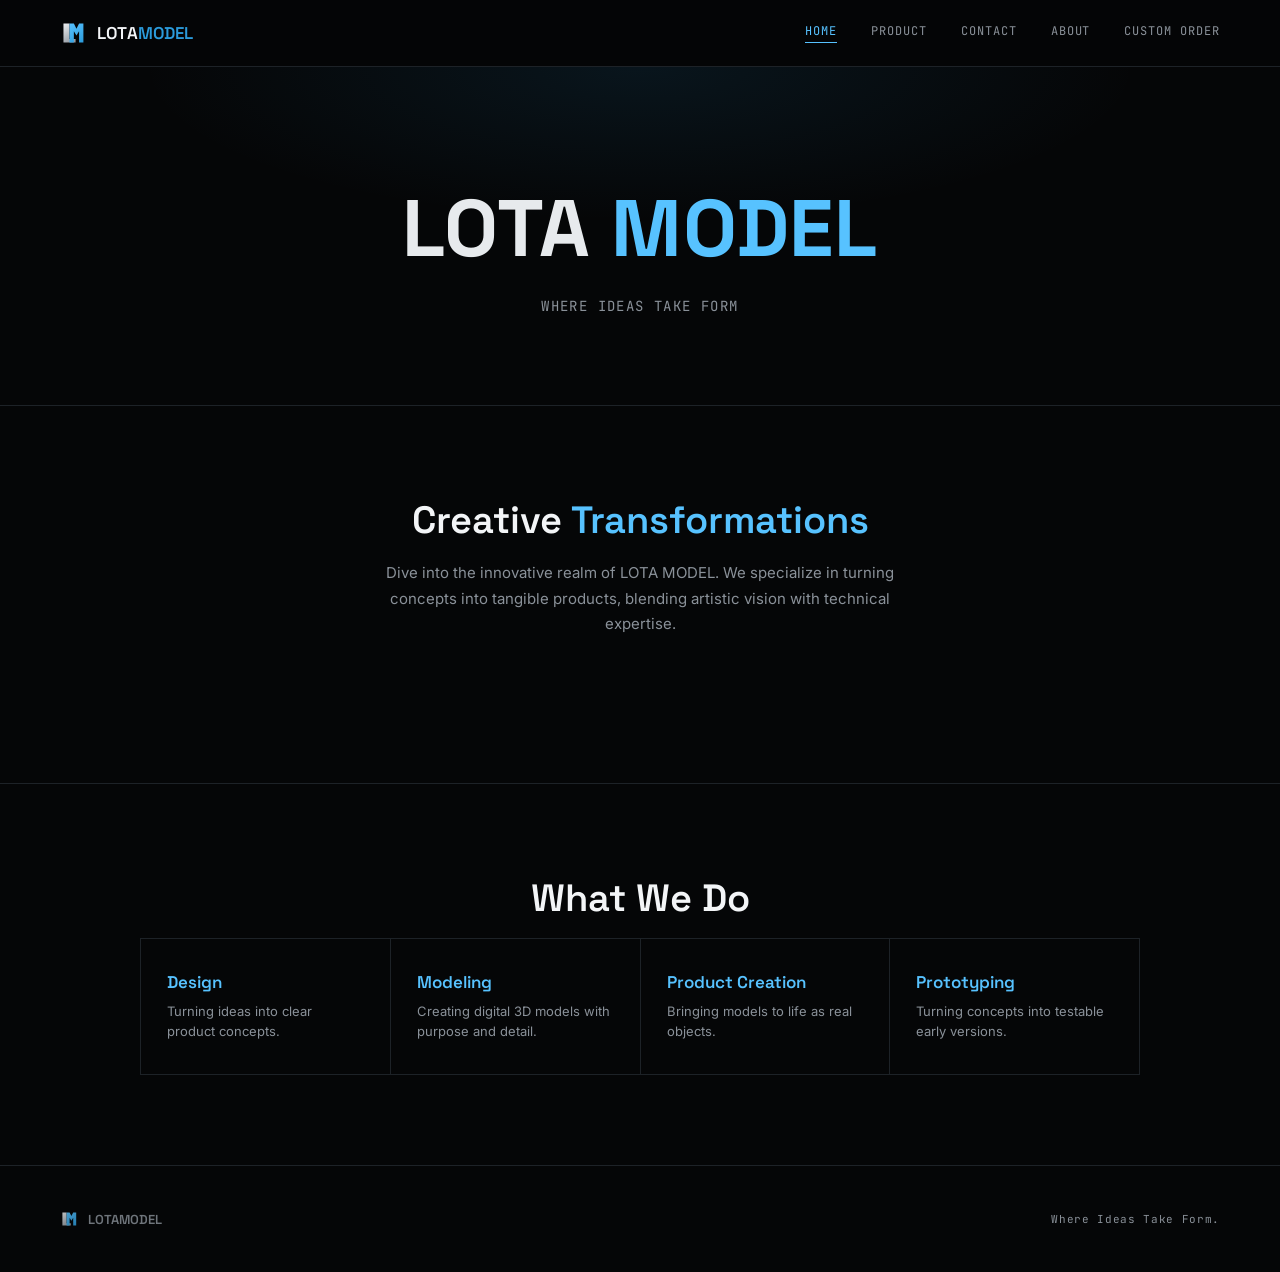
<file: index.html>
<!DOCTYPE html>
<html lang="en">
<head>
<meta charset="UTF-8" />
<meta name="viewport" content="width=device-width, initial-scale=1.0" />
<title>LotaModel — Where Ideas Take Form.</title>
<link rel="preconnect" href="https://fonts.googleapis.com">
<link rel="preconnect" href="https://fonts.gstatic.com" crossorigin>
<link href="https://fonts.googleapis.com/css2?family=Space+Grotesk:wght@400;500;600;700&family=Inter:wght@400;500;600&family=JetBrains+Mono:wght@400;500&display=swap" rel="stylesheet">
<link rel="stylesheet" href="style.css">
</head>
<body>
<header>
  <nav class="wrap">
    <a href="index.html" class="logo">
      <svg viewBox="0 0 60 60" fill="none" xmlns="http://www.w3.org/2000/svg">
        <path d="M8 8H22V44H36V52H8V8Z" fill="url(#silverGradh)"/>
        <path d="M22 8H32L38 20L44 8H54V52H44V26L38 36L32 26V52H22V8Z" fill="url(#blueGradh)"/>
        <defs>
          <linearGradient id="silverGradh" x1="8" y1="8" x2="36" y2="52" gradientUnits="userSpaceOnUse">
            <stop stop-color="#EDEFF1"/><stop offset="1" stop-color="#8B939B"/>
          </linearGradient>
          <linearGradient id="blueGradh" x1="22" y1="8" x2="54" y2="52" gradientUnits="userSpaceOnUse">
            <stop stop-color="#57C2FF"/><stop offset="1" stop-color="#2B9BDB"/>
          </linearGradient>
        </defs>
      </svg>
      <div class="wordmark">LOTA<span class="m">MODEL</span></div>
    </a>
    <div class="navlinks">
      <a href="index.html" class="active">Home</a>
      <a href="product.html">Product</a>
      <a href="contact.html">Contact</a>
      <a href="about.html">About</a>
      <a href="custom-order.html">Custom Order</a>
    </div>
  </nav>
</header>

<section class="hero" style="border-bottom:1px solid var(--line);">
  <div class="wrap">
    <div class="wordmark-big"><span class="l">LOTA</span> <span class="m">MODEL</span></div>
    <div class="tagline">Where Ideas Take Form</div>
  </div>
</section>

<section>
  <div class="wrap">
    <h2 class="section-title">Creative <span class="accent">Transformations</span></h2>
    <p class="section-sub">Dive into the innovative realm of LOTA MODEL. We specialize in turning concepts into tangible products, blending artistic vision with technical expertise.</p>
  </div>
</section>

<section>
  <div class="wrap">
    <h2 class="section-title">What We Do</h2>
    <div class="do-grid">
      <div class="do-item">
        <h3>Design</h3>
        <p>Turning ideas into clear product concepts.</p>
      </div>
      <div class="do-item">
        <h3>Modeling</h3>
        <p>Creating digital 3D models with purpose and detail.</p>
      </div>
      <div class="do-item">
        <h3>Product Creation</h3>
        <p>Bringing models to life as real objects.</p>
      </div>
      <div class="do-item">
        <h3>Prototyping</h3>
        <p>Turning concepts into testable early versions.</p>
      </div>
    </div>
  </div>
</section>
<footer>
  <div class="wrap">
    <div class="flogo">
      <svg viewBox="0 0 60 60" fill="none" xmlns="http://www.w3.org/2000/svg">
        <path d="M8 8H22V44H36V52H8V8Z" fill="url(#silverGradf)"/>
        <path d="M22 8H32L38 20L44 8H54V52H44V26L38 36L32 26V52H22V8Z" fill="url(#blueGradf)"/>
        <defs>
          <linearGradient id="silverGradf" x1="8" y1="8" x2="36" y2="52" gradientUnits="userSpaceOnUse">
            <stop stop-color="#EDEFF1"/><stop offset="1" stop-color="#8B939B"/>
          </linearGradient>
          <linearGradient id="blueGradf" x1="22" y1="8" x2="54" y2="52" gradientUnits="userSpaceOnUse">
            <stop stop-color="#57C2FF"/><stop offset="1" stop-color="#2B9BDB"/>
          </linearGradient>
        </defs>
      </svg>
      <span>LOTAMODEL</span>
    </div>
    <div class="ftag">Where Ideas Take Form.</div>
  </div>
</footer>
</body>
</html>
</file>
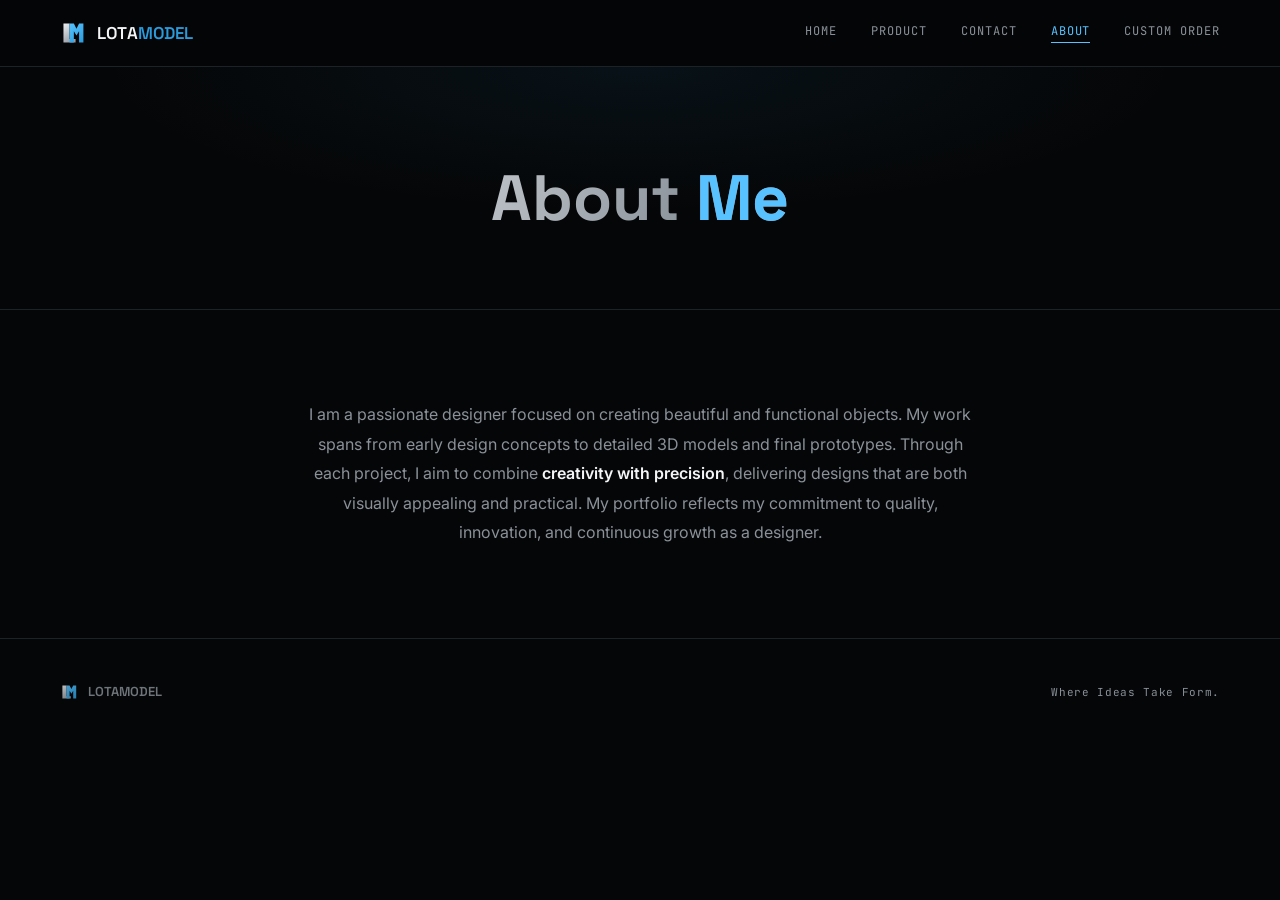
<file: about.html>
<!DOCTYPE html>
<html lang="en">
<head>
<meta charset="UTF-8" />
<meta name="viewport" content="width=device-width, initial-scale=1.0" />
<title>About — LotaModel</title>
<link rel="preconnect" href="https://fonts.googleapis.com">
<link rel="preconnect" href="https://fonts.gstatic.com" crossorigin>
<link href="https://fonts.googleapis.com/css2?family=Space+Grotesk:wght@400;500;600;700&family=Inter:wght@400;500;600&family=JetBrains+Mono:wght@400;500&display=swap" rel="stylesheet">
<link rel="stylesheet" href="style.css">
</head>
<body>
<header>
  <nav class="wrap">
    <a href="index.html" class="logo">
      <svg viewBox="0 0 60 60" fill="none" xmlns="http://www.w3.org/2000/svg">
        <path d="M8 8H22V44H36V52H8V8Z" fill="url(#silverGradh)"/>
        <path d="M22 8H32L38 20L44 8H54V52H44V26L38 36L32 26V52H22V8Z" fill="url(#blueGradh)"/>
        <defs>
          <linearGradient id="silverGradh" x1="8" y1="8" x2="36" y2="52" gradientUnits="userSpaceOnUse">
            <stop stop-color="#EDEFF1"/><stop offset="1" stop-color="#8B939B"/>
          </linearGradient>
          <linearGradient id="blueGradh" x1="22" y1="8" x2="54" y2="52" gradientUnits="userSpaceOnUse">
            <stop stop-color="#57C2FF"/><stop offset="1" stop-color="#2B9BDB"/>
          </linearGradient>
        </defs>
      </svg>
      <div class="wordmark">LOTA<span class="m">MODEL</span></div>
    </a>
    <div class="navlinks">
      <a href="index.html">Home</a>
      <a href="product.html">Product</a>
      <a href="contact.html">Contact</a>
      <a href="about.html" class="active">About</a>
      <a href="custom-order.html">Custom Order</a>
    </div>
  </nav>
</header>

<section class="page-hero" style="text-align:center;">
  <div class="wrap">
    <h1 style="margin:0 auto;">About <span style="-webkit-text-fill-color:var(--blue-bright); background:none;">Me</span></h1>
  </div>
</section>

<section style="border-bottom:none;">
  <div class="wrap">
    <p class="about-body">I am a passionate designer focused on creating beautiful and functional objects. My work spans from early design concepts to detailed 3D models and final prototypes. Through each project, I aim to combine <b>creativity with precision</b>, delivering designs that are both visually appealing and practical. My portfolio reflects my commitment to quality, innovation, and continuous growth as a designer.</p>
  </div>
</section>
<footer>
  <div class="wrap">
    <div class="flogo">
      <svg viewBox="0 0 60 60" fill="none" xmlns="http://www.w3.org/2000/svg">
        <path d="M8 8H22V44H36V52H8V8Z" fill="url(#silverGradf)"/>
        <path d="M22 8H32L38 20L44 8H54V52H44V26L38 36L32 26V52H22V8Z" fill="url(#blueGradf)"/>
        <defs>
          <linearGradient id="silverGradf" x1="8" y1="8" x2="36" y2="52" gradientUnits="userSpaceOnUse">
            <stop stop-color="#EDEFF1"/><stop offset="1" stop-color="#8B939B"/>
          </linearGradient>
          <linearGradient id="blueGradf" x1="22" y1="8" x2="54" y2="52" gradientUnits="userSpaceOnUse">
            <stop stop-color="#57C2FF"/><stop offset="1" stop-color="#2B9BDB"/>
          </linearGradient>
        </defs>
      </svg>
      <span>LOTAMODEL</span>
    </div>
    <div class="ftag">Where Ideas Take Form.</div>
  </div>
</footer>
</body>
</html>
</file>
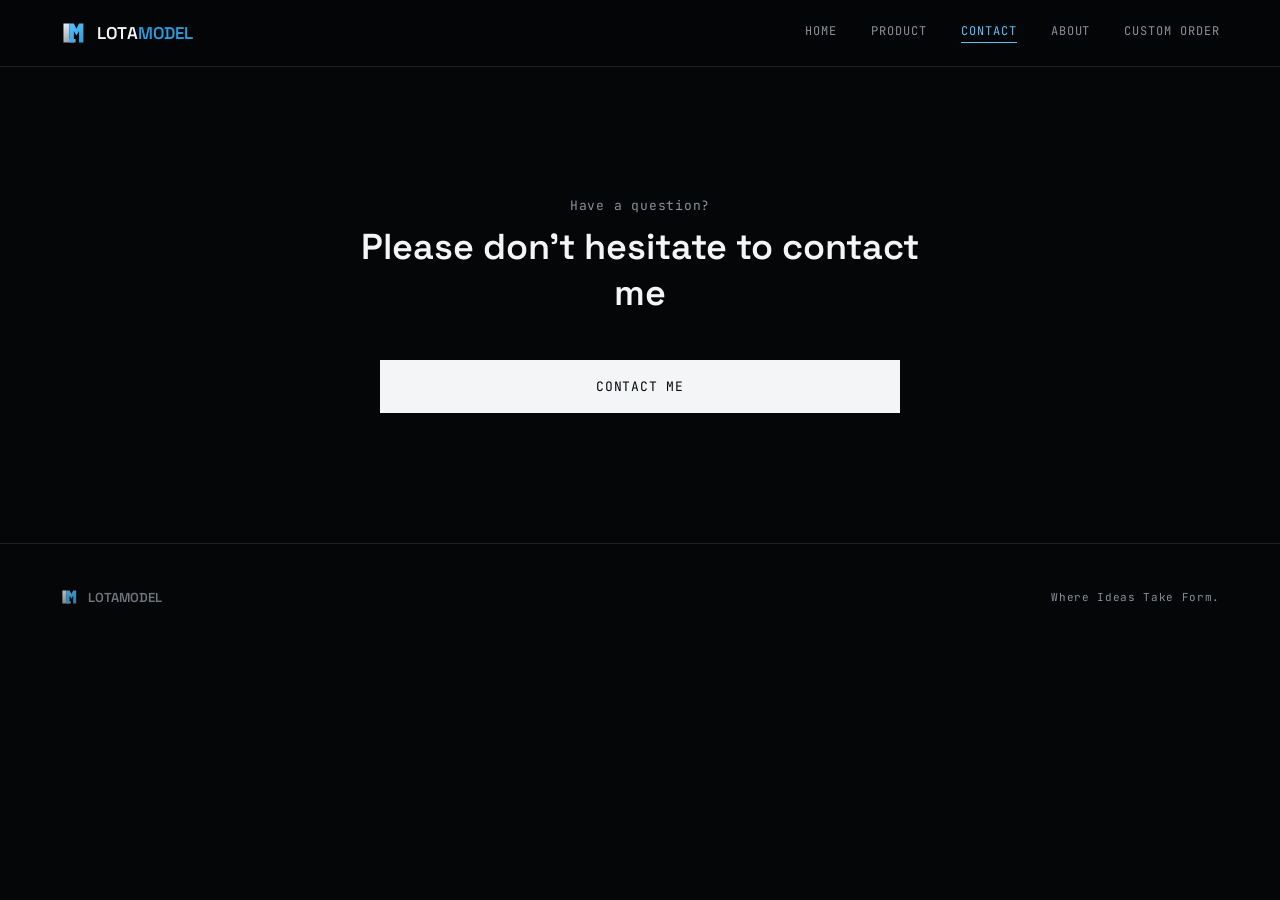
<file: contact.html>
<!DOCTYPE html>
<html lang="en">
<head>
<meta charset="UTF-8" />
<meta name="viewport" content="width=device-width, initial-scale=1.0" />
<title>Contact — LotaModel</title>
<link rel="preconnect" href="https://fonts.googleapis.com">
<link rel="preconnect" href="https://fonts.gstatic.com" crossorigin>
<link href="https://fonts.googleapis.com/css2?family=Space+Grotesk:wght@400;500;600;700&family=Inter:wght@400;500;600&family=JetBrains+Mono:wght@400;500&display=swap" rel="stylesheet">
<link rel="stylesheet" href="style.css">
</head>
<body>
<header>
  <nav class="wrap">
    <a href="index.html" class="logo">
      <svg viewBox="0 0 60 60" fill="none" xmlns="http://www.w3.org/2000/svg">
        <path d="M8 8H22V44H36V52H8V8Z" fill="url(#silverGradh)"/>
        <path d="M22 8H32L38 20L44 8H54V52H44V26L38 36L32 26V52H22V8Z" fill="url(#blueGradh)"/>
        <defs>
          <linearGradient id="silverGradh" x1="8" y1="8" x2="36" y2="52" gradientUnits="userSpaceOnUse">
            <stop stop-color="#EDEFF1"/><stop offset="1" stop-color="#8B939B"/>
          </linearGradient>
          <linearGradient id="blueGradh" x1="22" y1="8" x2="54" y2="52" gradientUnits="userSpaceOnUse">
            <stop stop-color="#57C2FF"/><stop offset="1" stop-color="#2B9BDB"/>
          </linearGradient>
        </defs>
      </svg>
      <div class="wordmark">LOTA<span class="m">MODEL</span></div>
    </a>
    <div class="navlinks">
      <a href="index.html">Home</a>
      <a href="product.html">Product</a>
      <a href="contact.html" class="active">Contact</a>
      <a href="about.html">About</a>
      <a href="custom-order.html">Custom Order</a>
    </div>
  </nav>
</header>

<section class="cta-block" style="border-bottom:none;">
  <div class="wrap">
    <div class="eyebrow">Have a question?</div>
    <h2>Please don't hesitate to contact me</h2>
    <a href="mailto:info.lotamodel@gmail.com" class="cta-btn-wide">Contact Me</a>
  </div>
</section>
<footer>
  <div class="wrap">
    <div class="flogo">
      <svg viewBox="0 0 60 60" fill="none" xmlns="http://www.w3.org/2000/svg">
        <path d="M8 8H22V44H36V52H8V8Z" fill="url(#silverGradf)"/>
        <path d="M22 8H32L38 20L44 8H54V52H44V26L38 36L32 26V52H22V8Z" fill="url(#blueGradf)"/>
        <defs>
          <linearGradient id="silverGradf" x1="8" y1="8" x2="36" y2="52" gradientUnits="userSpaceOnUse">
            <stop stop-color="#EDEFF1"/><stop offset="1" stop-color="#8B939B"/>
          </linearGradient>
          <linearGradient id="blueGradf" x1="22" y1="8" x2="54" y2="52" gradientUnits="userSpaceOnUse">
            <stop stop-color="#57C2FF"/><stop offset="1" stop-color="#2B9BDB"/>
          </linearGradient>
        </defs>
      </svg>
      <span>LOTAMODEL</span>
    </div>
    <div class="ftag">Where Ideas Take Form.</div>
  </div>
</footer>
</body>
</html>
</file>
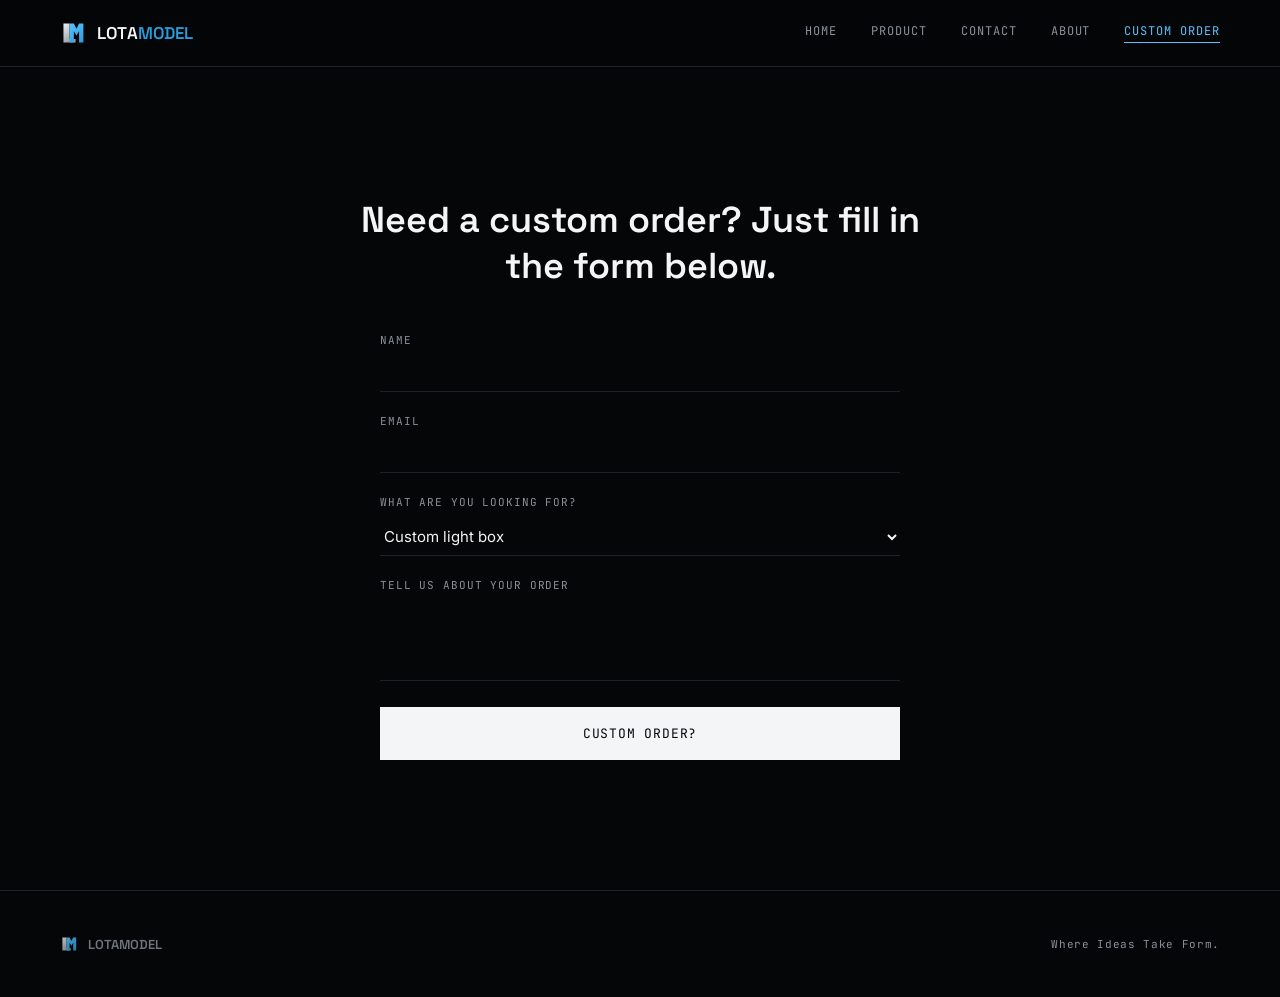
<file: custom-order.html>
<!DOCTYPE html>
<html lang="en">
<head>
<meta charset="UTF-8" />
<meta name="viewport" content="width=device-width, initial-scale=1.0" />
<title>Custom Order — LotaModel</title>
<link rel="preconnect" href="https://fonts.googleapis.com">
<link rel="preconnect" href="https://fonts.gstatic.com" crossorigin>
<link href="https://fonts.googleapis.com/css2?family=Space+Grotesk:wght@400;500;600;700&family=Inter:wght@400;500;600&family=JetBrains+Mono:wght@400;500&display=swap" rel="stylesheet">
<link rel="stylesheet" href="style.css">
</head>
<body>
<header>
  <nav class="wrap">
    <a href="index.html" class="logo">
      <svg viewBox="0 0 60 60" fill="none" xmlns="http://www.w3.org/2000/svg">
        <path d="M8 8H22V44H36V52H8V8Z" fill="url(#silverGradh)"/>
        <path d="M22 8H32L38 20L44 8H54V52H44V26L38 36L32 26V52H22V8Z" fill="url(#blueGradh)"/>
        <defs>
          <linearGradient id="silverGradh" x1="8" y1="8" x2="36" y2="52" gradientUnits="userSpaceOnUse">
            <stop stop-color="#EDEFF1"/><stop offset="1" stop-color="#8B939B"/>
          </linearGradient>
          <linearGradient id="blueGradh" x1="22" y1="8" x2="54" y2="52" gradientUnits="userSpaceOnUse">
            <stop stop-color="#57C2FF"/><stop offset="1" stop-color="#2B9BDB"/>
          </linearGradient>
        </defs>
      </svg>
      <div class="wordmark">LOTA<span class="m">MODEL</span></div>
    </a>
    <div class="navlinks">
      <a href="index.html">Home</a>
      <a href="product.html">Product</a>
      <a href="contact.html">Contact</a>
      <a href="about.html">About</a>
      <a href="custom-order.html" class="active">Custom Order</a>
    </div>
  </nav>
</header>

<section class="cta-block" style="border-bottom:none;">
  <div class="wrap">
    <h2>Need a custom order? Just fill in the form below.</h2>
    <div class="form-panel">
      <form onsubmit="event.preventDefault(); this.querySelector('.cta-btn-wide').textContent='Sent — we will be in touch';">
        <div class="field">
          <label for="name">Name</label>
          <input id="name" type="text" required />
        </div>
        <div class="field">
          <label for="email">Email</label>
          <input id="email" type="email" required />
        </div>
        <div class="field">
          <label for="type">What are you looking for?</label>
          <select id="type">
            <option>Custom light box</option>
            <option>NFC stand</option>
            <option>Keychain</option>
            <option>Something else</option>
          </select>
        </div>
        <div class="field">
          <label for="details">Tell us about your order</label>
          <textarea id="details" required></textarea>
        </div>
        <button type="submit" class="cta-btn-wide">Custom Order?</button>
      </form>
    </div>
  </div>
</section>
<footer>
  <div class="wrap">
    <div class="flogo">
      <svg viewBox="0 0 60 60" fill="none" xmlns="http://www.w3.org/2000/svg">
        <path d="M8 8H22V44H36V52H8V8Z" fill="url(#silverGradf)"/>
        <path d="M22 8H32L38 20L44 8H54V52H44V26L38 36L32 26V52H22V8Z" fill="url(#blueGradf)"/>
        <defs>
          <linearGradient id="silverGradf" x1="8" y1="8" x2="36" y2="52" gradientUnits="userSpaceOnUse">
            <stop stop-color="#EDEFF1"/><stop offset="1" stop-color="#8B939B"/>
          </linearGradient>
          <linearGradient id="blueGradf" x1="22" y1="8" x2="54" y2="52" gradientUnits="userSpaceOnUse">
            <stop stop-color="#57C2FF"/><stop offset="1" stop-color="#2B9BDB"/>
          </linearGradient>
        </defs>
      </svg>
      <span>LOTAMODEL</span>
    </div>
    <div class="ftag">Where Ideas Take Form.</div>
  </div>
</footer>
</body>
</html>
</file>
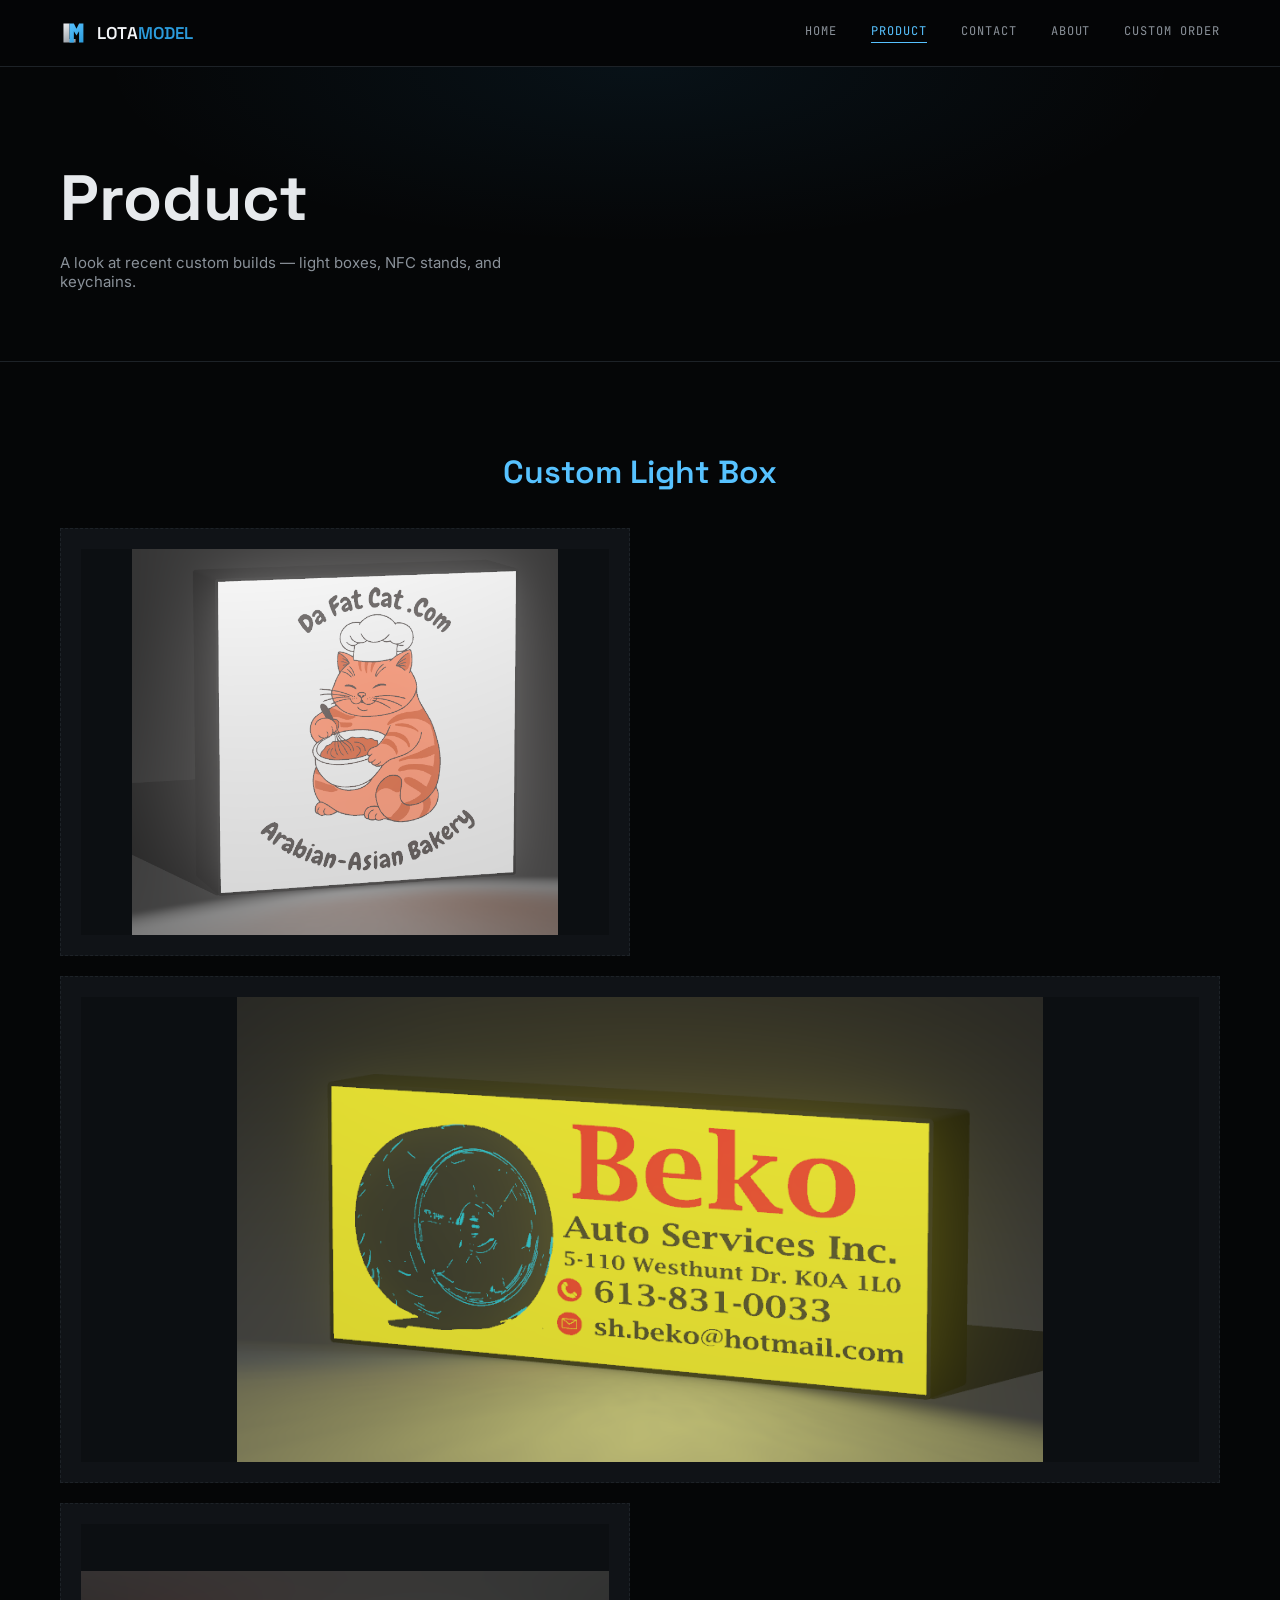
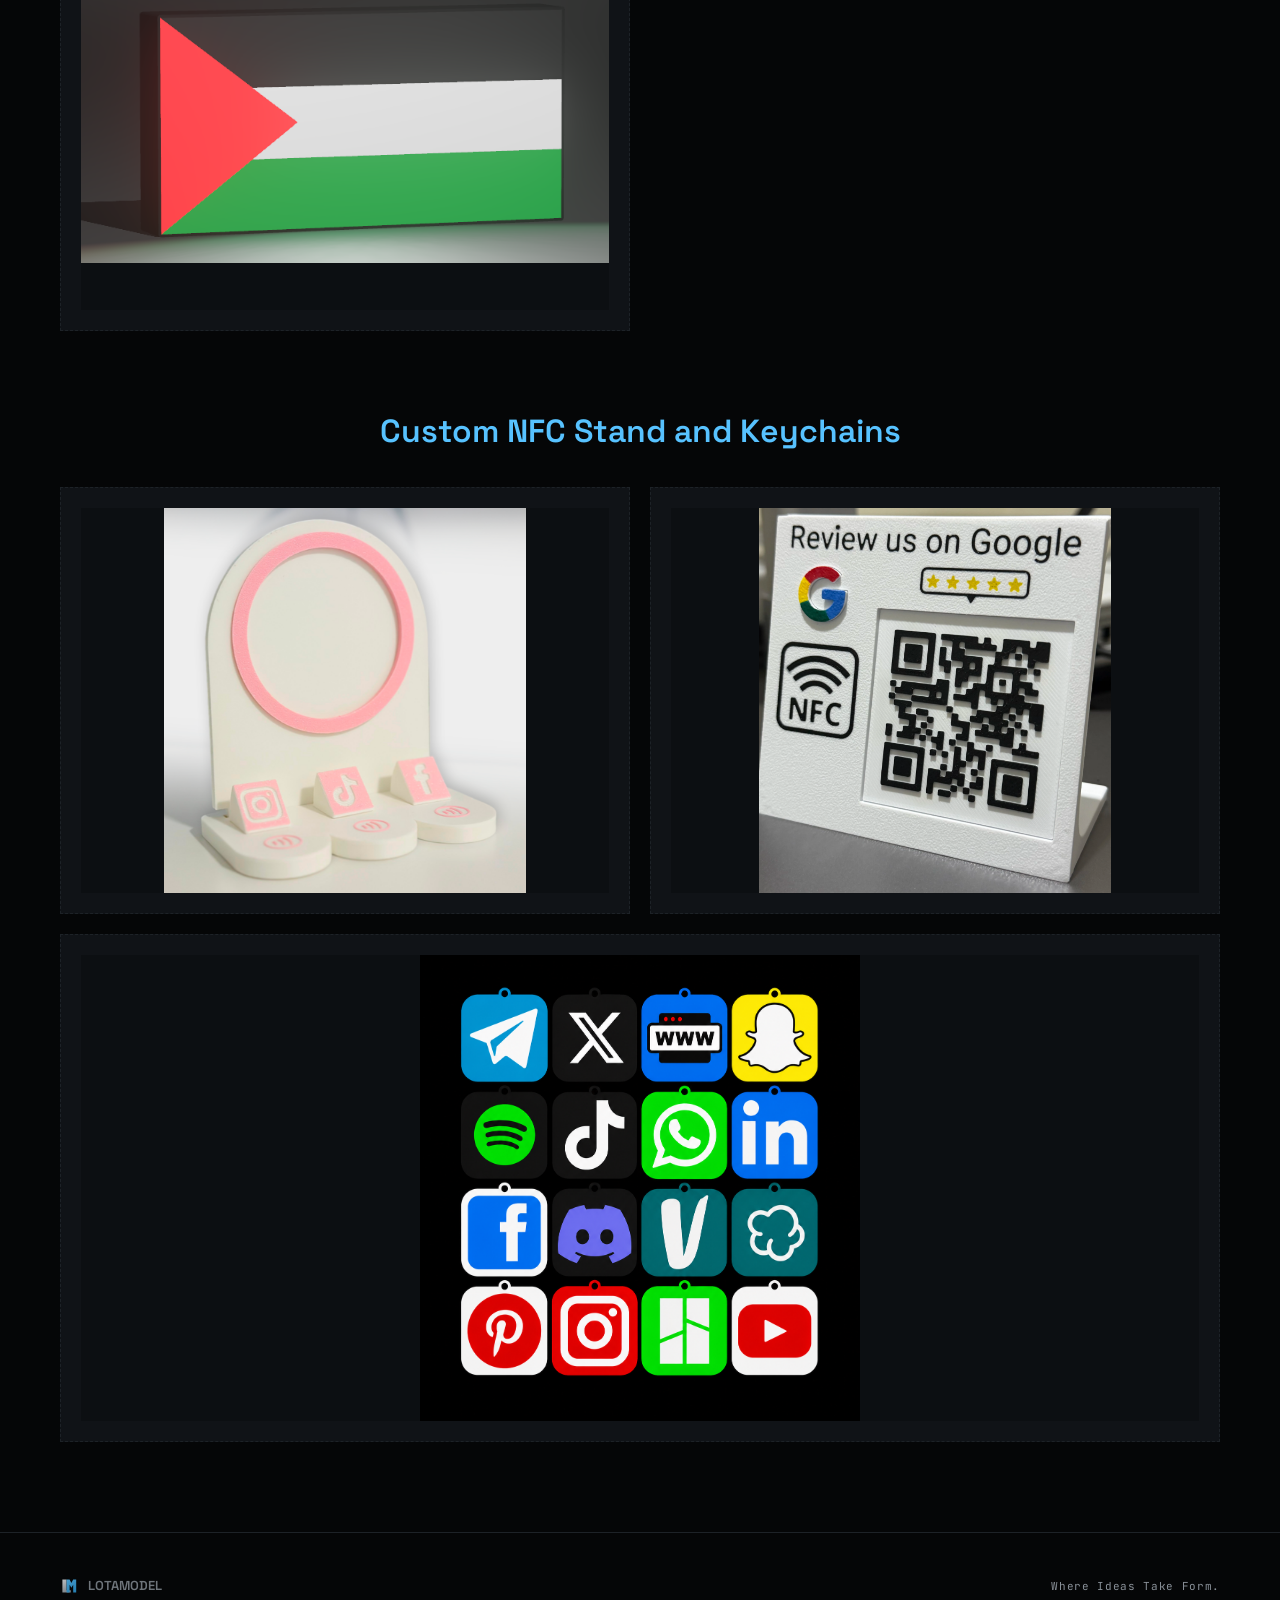
<file: product.html>
<!DOCTYPE html>
<html lang="en">
<head>
<meta charset="UTF-8" />
<meta name="viewport" content="width=device-width, initial-scale=1.0" />
<title>Product — LotaModel</title>
<link rel="preconnect" href="https://fonts.googleapis.com">
<link rel="preconnect" href="https://fonts.gstatic.com" crossorigin>
<link href="https://fonts.googleapis.com/css2?family=Space+Grotesk:wght@400;500;600;700&family=Inter:wght@400;500;600&family=JetBrains+Mono:wght@400;500&display=swap" rel="stylesheet">
<link rel="stylesheet" href="style.css">
</head>
<body>
<header>
  <nav class="wrap">
    <a href="index.html" class="logo">
      <svg viewBox="0 0 60 60" fill="none" xmlns="http://www.w3.org/2000/svg">
        <path d="M8 8H22V44H36V52H8V8Z" fill="url(#silverGradh)"/>
        <path d="M22 8H32L38 20L44 8H54V52H44V26L38 36L32 26V52H22V8Z" fill="url(#blueGradh)"/>
        <defs>
          <linearGradient id="silverGradh" x1="8" y1="8" x2="36" y2="52" gradientUnits="userSpaceOnUse">
            <stop stop-color="#EDEFF1"/><stop offset="1" stop-color="#8B939B"/>
          </linearGradient>
          <linearGradient id="blueGradh" x1="22" y1="8" x2="54" y2="52" gradientUnits="userSpaceOnUse">
            <stop stop-color="#57C2FF"/><stop offset="1" stop-color="#2B9BDB"/>
          </linearGradient>
        </defs>
      </svg>
      <div class="wordmark">LOTA<span class="m">MODEL</span></div>
    </a>
    <div class="navlinks">
      <a href="index.html">Home</a>
      <a href="product.html" class="active">Product</a>
      <a href="contact.html">Contact</a>
      <a href="about.html">About</a>
      <a href="custom-order.html">Custom Order</a>
    </div>
  </nav>
</header>

<section class="page-hero">
  <div class="wrap">
    <h1>Product</h1>
    <p>A look at recent custom builds — light boxes, NFC stands, and keychains.</p>
  </div>
</section>

<section>
  <div class="wrap">
    <div class="product-group">
      <h2>Custom Light Box</h2>
      <div class="product-gallery">
        <div class="ph"><img src="dafatcat-lightbox.png" alt="Da Fat Cat bakery custom light box sign"></div>
        <div class="ph wide"><img src="beko-lightbox.png" alt="Beko Auto Services custom light box sign"></div>
        <div class="ph"><img src="flag-lightbox.png" alt="Flag design custom light box"></div>
      </div>
    </div>

    <div class="product-group">
      <h2>Custom NFC Stand and Keychains</h2>
      <div class="product-gallery">
        <div class="ph"><img src="nfc-stand-pink.png" alt="Custom NFC social media stand with pink accents"></div>
        <div class="ph"><img src="nfc-stand-qr.png" alt="Custom NFC stand with Google review QR code"></div>
      </div>
      <div class="ph wide" style="margin-top:20px;">
        <img src="keychains.png" alt="Custom social media icon keychains">
      </div>
    </div>
  </div>
</section>
<footer>
  <div class="wrap">
    <div class="flogo">
      <svg viewBox="0 0 60 60" fill="none" xmlns="http://www.w3.org/2000/svg">
        <path d="M8 8H22V44H36V52H8V8Z" fill="url(#silverGradf)"/>
        <path d="M22 8H32L38 20L44 8H54V52H44V26L38 36L32 26V52H22V8Z" fill="url(#blueGradf)"/>
        <defs>
          <linearGradient id="silverGradf" x1="8" y1="8" x2="36" y2="52" gradientUnits="userSpaceOnUse">
            <stop stop-color="#EDEFF1"/><stop offset="1" stop-color="#8B939B"/>
          </linearGradient>
          <linearGradient id="blueGradf" x1="22" y1="8" x2="54" y2="52" gradientUnits="userSpaceOnUse">
            <stop stop-color="#57C2FF"/><stop offset="1" stop-color="#2B9BDB"/>
          </linearGradient>
        </defs>
      </svg>
      <span>LOTAMODEL</span>
    </div>
    <div class="ftag">Where Ideas Take Form.</div>
  </div>
</footer>
</body>
</html>
</file>
<file: style.css>
:root{
  --bg: #050607;
  --bg-raise: #0C0F12;
  --panel: #101317;
  --line: #1D2227;
  --ink: #F3F5F7;
  --ink-dim: #8A9199;
  --silver-a: #E7EAED;
  --silver-b: #8B939B;
  --blue: #2B9BDB;
  --blue-bright: #57C2FF;
  --blue-dim: #16455F;
  --mono: 'JetBrains Mono', monospace;
  --disp: 'Space Grotesk', sans-serif;
  --sans: 'Inter', sans-serif;
}

*{ margin:0; padding:0; box-sizing:border-box; }
html{ scroll-behavior:smooth; }
body{ background:var(--bg); color:var(--ink); font-family:var(--sans); overflow-x:hidden; }
a{ color:inherit; text-decoration:none; }
::selection{ background:var(--blue); color:#04070A; }

@media (prefers-reduced-motion: reduce){
  *{ animation-duration:0.001ms !important; animation-iteration-count:1 !important; transition-duration:0.001ms !important; scroll-behavior:auto !important; }
}

.wrap{ max-width:1240px; margin:0 auto; padding:0 40px; }
@media (max-width:720px){ .wrap{ padding:0 22px; } }

/* ---------- nav ---------- */
header{
  position:sticky; top:0; left:0; right:0; z-index:50;
  background:rgba(5,6,7,0.92); backdrop-filter:blur(6px);
  border-bottom:1px solid var(--line);
  padding:20px 0;
}
nav.wrap{ display:flex; align-items:center; justify-content:space-between; }

.logo{ display:flex; align-items:center; gap:11px; }
.logo svg{ width:26px; height:26px; display:block; }
.logo .wordmark{ font-family:var(--disp); font-weight:600; font-size:17px; letter-spacing:0.01em; }
.logo .wordmark .m{ color:var(--blue); }

.navlinks{ display:flex; gap:34px; font-family:var(--mono); font-size:12px; letter-spacing:0.08em; text-transform:uppercase; color:var(--ink-dim); }
.navlinks a{ transition:color .25s ease; padding-bottom:3px; border-bottom:1px solid transparent; }
.navlinks a:hover{ color:var(--ink); }
.navlinks a.active{ color:var(--blue-bright); border-bottom-color:var(--blue-bright); }
a:focus-visible, button:focus-visible, input:focus-visible, textarea:focus-visible{ outline:1px solid var(--blue); outline-offset:4px; }
@media (max-width:760px){ .navlinks{ gap:18px; font-size:10.5px; } }

/* ---------- page hero (simple banner used on interior pages) ---------- */
.page-hero{
  padding:90px 0 70px; border-bottom:1px solid var(--line);
  background:radial-gradient(ellipse 70% 100% at 50% 0%, rgba(43,155,219,0.08), transparent 60%);
}
.page-hero h1{
  font-family:var(--disp); font-weight:700; font-size:clamp(40px,6vw,64px);
  background:linear-gradient(115deg, var(--silver-a) 20%, var(--silver-b) 55%, var(--silver-a) 80%);
  -webkit-background-clip:text; background-clip:text; -webkit-text-fill-color:transparent;
}
.page-hero p{ margin-top:14px; color:var(--ink-dim); font-size:15px; max-width:520px; }

/* ---------- hero (home) ---------- */
.hero{ padding:110px 0 90px; text-align:center; border-bottom:1px solid var(--line);
  background:radial-gradient(ellipse 60% 70% at 50% 0%, rgba(43,155,219,0.10), transparent 65%); }
.hero .wordmark-big{ font-family:var(--disp); font-weight:700; font-size:clamp(42px,8vw,80px); letter-spacing:0.01em; }
.hero .wordmark-big .l{ color:var(--silver-a); }
.hero .wordmark-big .m{ color:var(--blue-bright); }
.hero .tagline{ margin-top:18px; font-family:var(--mono); font-size:14px; letter-spacing:0.1em; text-transform:uppercase; color:var(--ink-dim); }

/* ---------- section scaffolding ---------- */
section{ padding:90px 0; border-bottom:1px solid var(--line); }
section:last-of-type{ border-bottom:none; }
.section-title{ font-family:var(--disp); font-weight:600; font-size:clamp(26px,3.4vw,38px); text-align:center; margin-bottom:16px; }
.section-title .accent{ color:var(--blue-bright); }
.section-sub{ text-align:center; color:var(--ink-dim); max-width:560px; margin:0 auto 56px; line-height:1.7; font-size:15px; }

/* ---------- what we do list ---------- */
.do-grid{ display:grid; grid-template-columns:repeat(4,1fr); gap:1px; background:var(--line); border:1px solid var(--line); max-width:1000px; margin:0 auto; }
.do-item{ background:var(--bg); padding:32px 26px; transition:background .3s ease; }
.do-item:hover{ background:var(--bg-raise); }
.do-item h3{ font-family:var(--disp); font-weight:600; font-size:17px; margin-bottom:8px; color:var(--blue-bright); }
.do-item p{ font-size:13px; color:var(--ink-dim); line-height:1.6; }
@media (max-width:820px){ .do-grid{ grid-template-columns:1fr 1fr; } }
@media (max-width:520px){ .do-grid{ grid-template-columns:1fr; } }

/* ---------- product groups ---------- */
.product-group{ margin-bottom:80px; }
.product-group:last-child{ margin-bottom:0; }
.product-group h2{ font-family:var(--disp); font-weight:600; font-size:clamp(24px,3vw,32px); color:var(--blue-bright); text-align:center; margin-bottom:36px; }
.product-gallery{ display:grid; grid-template-columns:1fr 1fr; gap:20px; }
@media (max-width:700px){ .product-gallery{ grid-template-columns:1fr; } }
.ph{
  aspect-ratio:4/3; background:var(--panel); border:1px dashed var(--line);
  display:flex; align-items:center; justify-content:center; flex-direction:column; gap:8px;
  color:var(--ink-dim); font-family:var(--mono); font-size:12px; text-align:center; padding:20px;
  overflow:hidden;
}
.ph img{ width:100%; height:100%; object-fit:contain; background:var(--bg-raise); }
.ph.wide{ grid-column:1 / -1; aspect-ratio:16/7; }
.icon-grid{ display:grid; grid-template-columns:repeat(4,1fr); gap:16px; max-width:640px; margin:0 auto; }
@media (max-width:560px){ .icon-grid{ grid-template-columns:repeat(3,1fr); } }
.icon-ph{ aspect-ratio:1; background:var(--panel); border:1px dashed var(--line); border-radius:14px;
  display:flex; align-items:center; justify-content:center; color:var(--ink-dim); font-family:var(--mono); font-size:10px; text-align:center; padding:6px; }

/* ---------- about ---------- */
.about-body{ max-width:680px; margin:0 auto; font-size:16px; line-height:1.85; color:var(--ink-dim); text-align:center; }
.about-body b{ color:var(--ink); font-weight:600; }

/* ---------- centered CTA blocks (contact / custom order) ---------- */
.cta-block{ text-align:center; padding:130px 0; }
.cta-block .eyebrow{ font-family:var(--mono); font-size:13px; color:var(--ink-dim); letter-spacing:0.06em; margin-bottom:10px; }
.cta-block h2{ font-family:var(--disp); font-weight:600; font-size:clamp(26px,3.6vw,36px); margin-bottom:44px; max-width:600px; margin-left:auto; margin-right:auto; }
.cta-btn-wide{
  display:inline-block; width:100%; max-width:520px; padding:18px 24px;
  background:var(--ink); color:#04070A; font-family:var(--mono); font-size:13px;
  letter-spacing:0.06em; text-transform:uppercase; border:none; cursor:pointer;
  transition:background .25s ease, transform .25s ease;
}
.cta-btn-wide:hover{ background:var(--blue-bright); transform:translateY(-2px); }

/* ---------- form ---------- */
.form-panel{ max-width:520px; margin:44px auto 0; text-align:left; }
form{ display:flex; flex-direction:column; gap:22px; }
.field label{ display:block; font-family:var(--mono); font-size:11px; color:var(--ink-dim); text-transform:uppercase; letter-spacing:0.08em; margin-bottom:9px; }
.field input, .field textarea, .field select{
  width:100%; background:transparent; border:none; border-bottom:1px solid var(--line);
  color:var(--ink); font-family:var(--sans); font-size:15px; padding:8px 0; resize:none;
  transition:border-color .25s ease;
}
.field select option{ background:var(--bg); }
.field input:focus, .field textarea:focus, .field select:focus{ outline:none; border-color:var(--blue); }
.field textarea{ min-height:80px; }

/* ---------- footer ---------- */
footer{ padding:44px 0; border-top:1px solid var(--line); }
footer .wrap{ display:flex; justify-content:space-between; align-items:center; flex-wrap:wrap; gap:16px; }
footer .flogo{ display:flex; align-items:center; gap:10px; opacity:0.8; }
footer .flogo svg{ width:18px; height:18px; }
footer .flogo span{ font-family:var(--disp); font-weight:600; font-size:13px; color:var(--ink-dim); }
footer .ftag{ font-family:var(--mono); font-size:11px; color:var(--ink-dim); letter-spacing:0.06em; }
</file>
